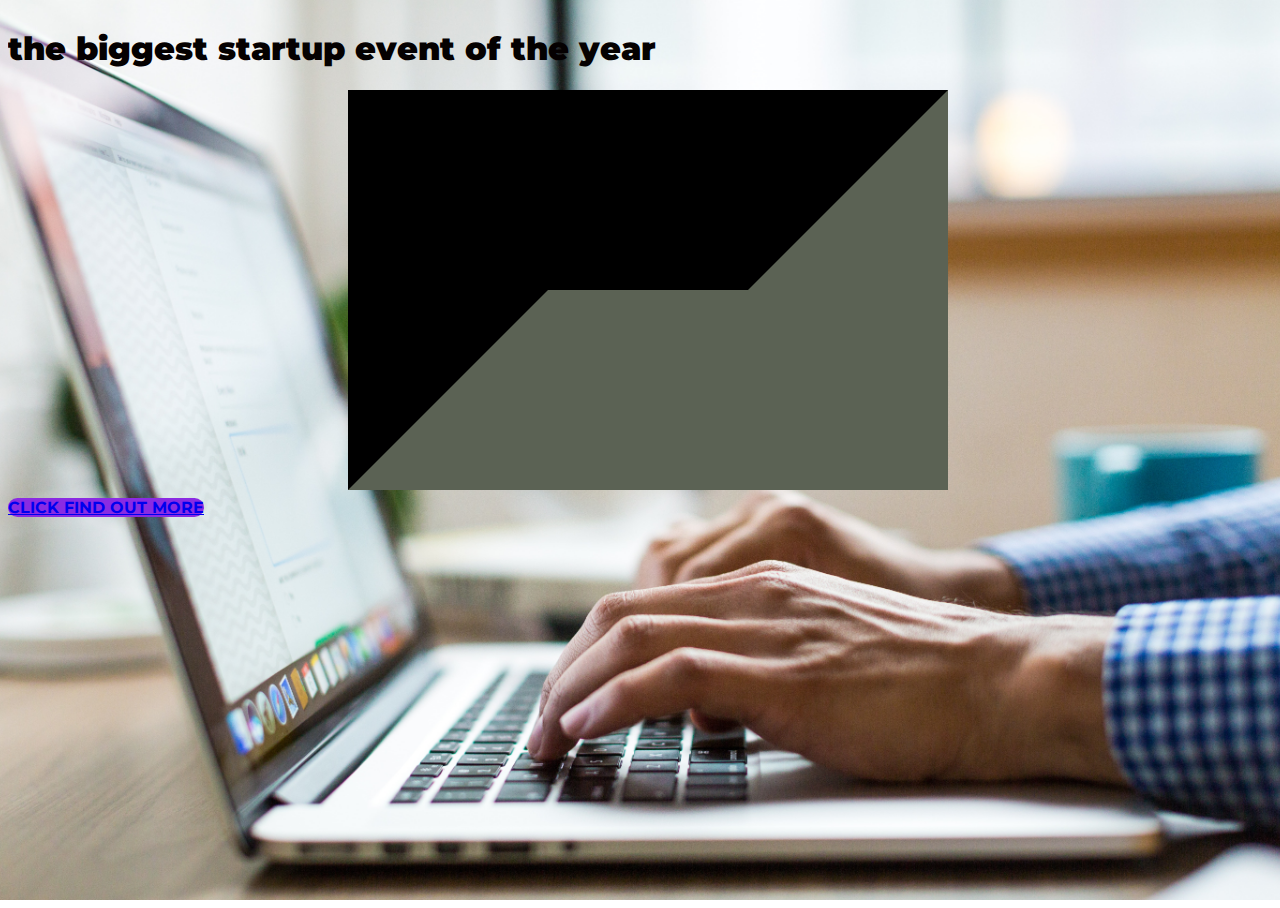
<file: index.html>
<!DOCTYPE html>
<html lang="en">

<head>
    <meta charset="UTF-8">
    <meta http-equiv="X-UA-Compatible" content="IE=edge">
    <meta name="viewport" content="width=device-width, initial-scale=1.0">
    <title>Document</title>
    <link rel="preconnect" href="https://fonts.googleapis.com">
    <link rel="preconnect" href="https://fonts.gstatic.com" crossorigin>
    <link href="https://fonts.googleapis.com/css2?family=Montserrat:wght@100&display=swap" rel="stylesheet">

    <link href="https://cdn.jsdelivr.net/npm/bootstrap@5.1.0/dist/css/bootstrap.min.css" rel="stylesheet"
        integrity="sha384-KyZXEAg3QhqLMpG8r+8fhAXLRk2vvoC2f3B09zVXn8CA5QIVfZOJ3BCsw2P0p/We" crossorigin="anonymous">
    <link rel="stylesheet" href="style4.css">
</head>

<body>
    <div class="container d-flex aling-item-center h-100">
        <div class="row">
            <header class="text-center col-12">
                <h1 class="text-uppercase"> <strong>the biggest startup event of the year</strong>
                </h1>
            </header>
            <section class="text-center col-12">
                <hr>
                <a href="about.html" class="btn btn-info">Click find out more</a>
            </section>
        </div>
    </div>




    <script src="https://cdn.jsdelivr.net/npm/bootstrap@5.1.0/dist/js/bootstrap.bundle.min.js"
        integrity="sha384-U1DAWAznBHeqEIlVSCgzq+c9gqGAJn5c/t99JyeKa9xxaYpSvHU5awsuZVVFIhvj"
        crossorigin="anonymous"></script>

</body>

</html>
</file>
<file: style4.css>
html,
body {
  width: 100%;
  font-family: "Montserrat", sans-serif;
  background: url(images/comp.jpg) no-repeat center center fixed;
  background-size: cover;
  height: 100%;
  overflow: hidden;
}
h1 {
  color: rgb(5, 1, 1);
}
.btn {
  font-weight: 700;
  border-radius: 350px;
  width: 200px;
  text-transform: uppercase;
  background-color: blueviolet;
}

.btn:hover {
  background-color: rgb(0, 0, 0);
  border-width: 10px;
  color: rgb(240, 28, 28);
}

hr {
  border-width: 200px;
  max-width: 200px;
  border-color: rgb(13, 14, 12);
}
</file>
